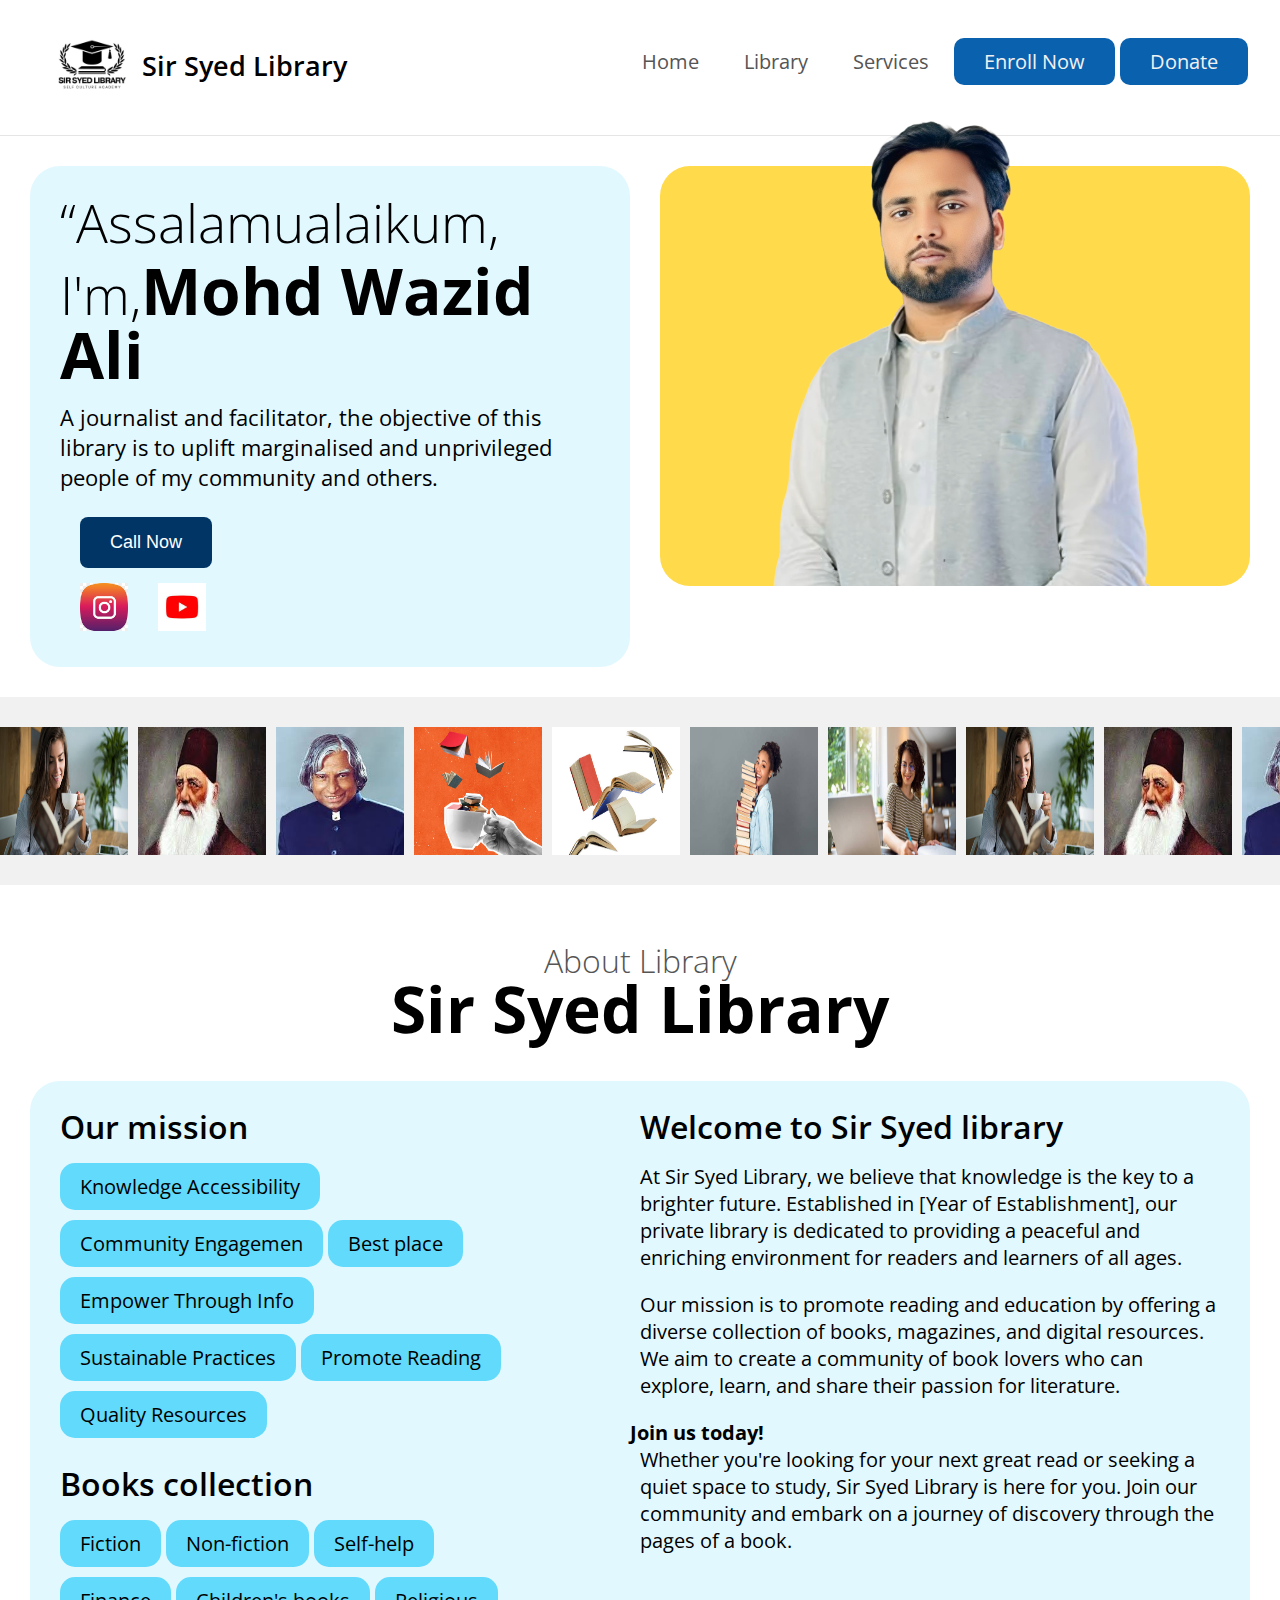
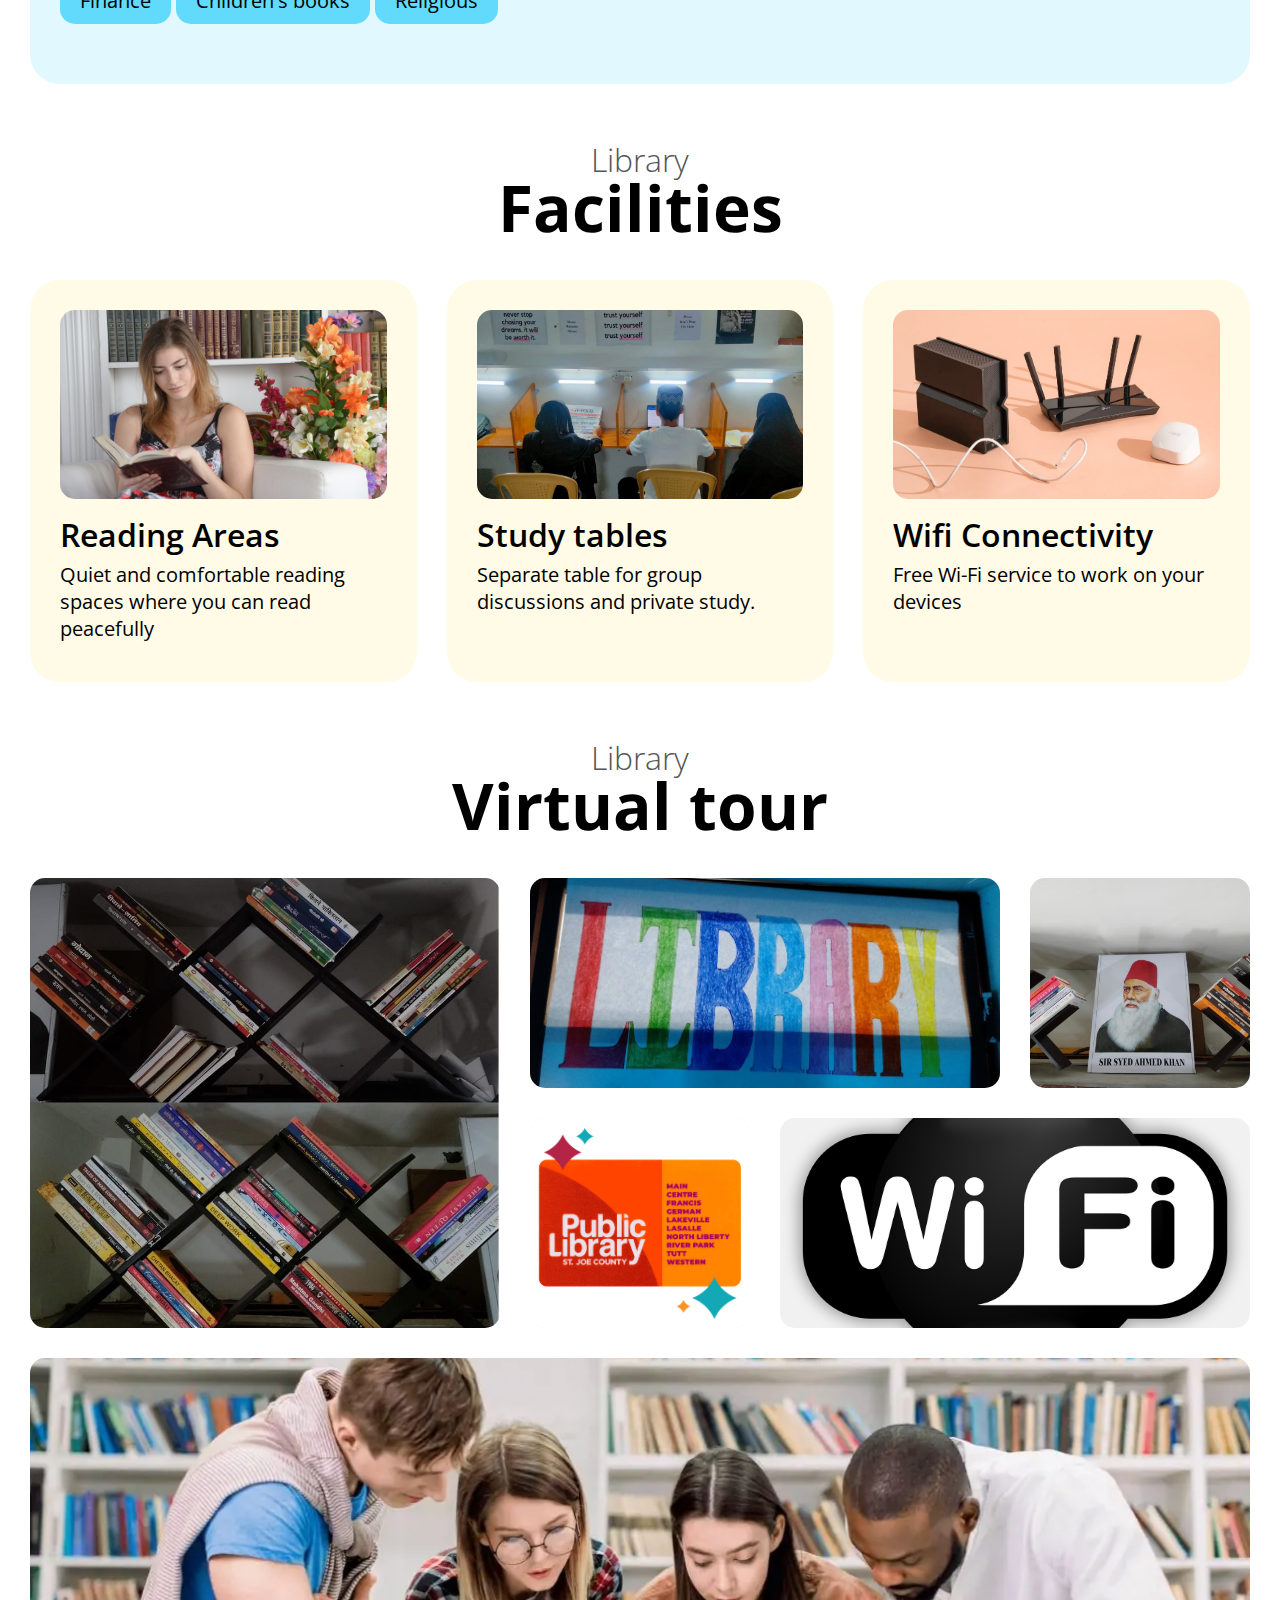
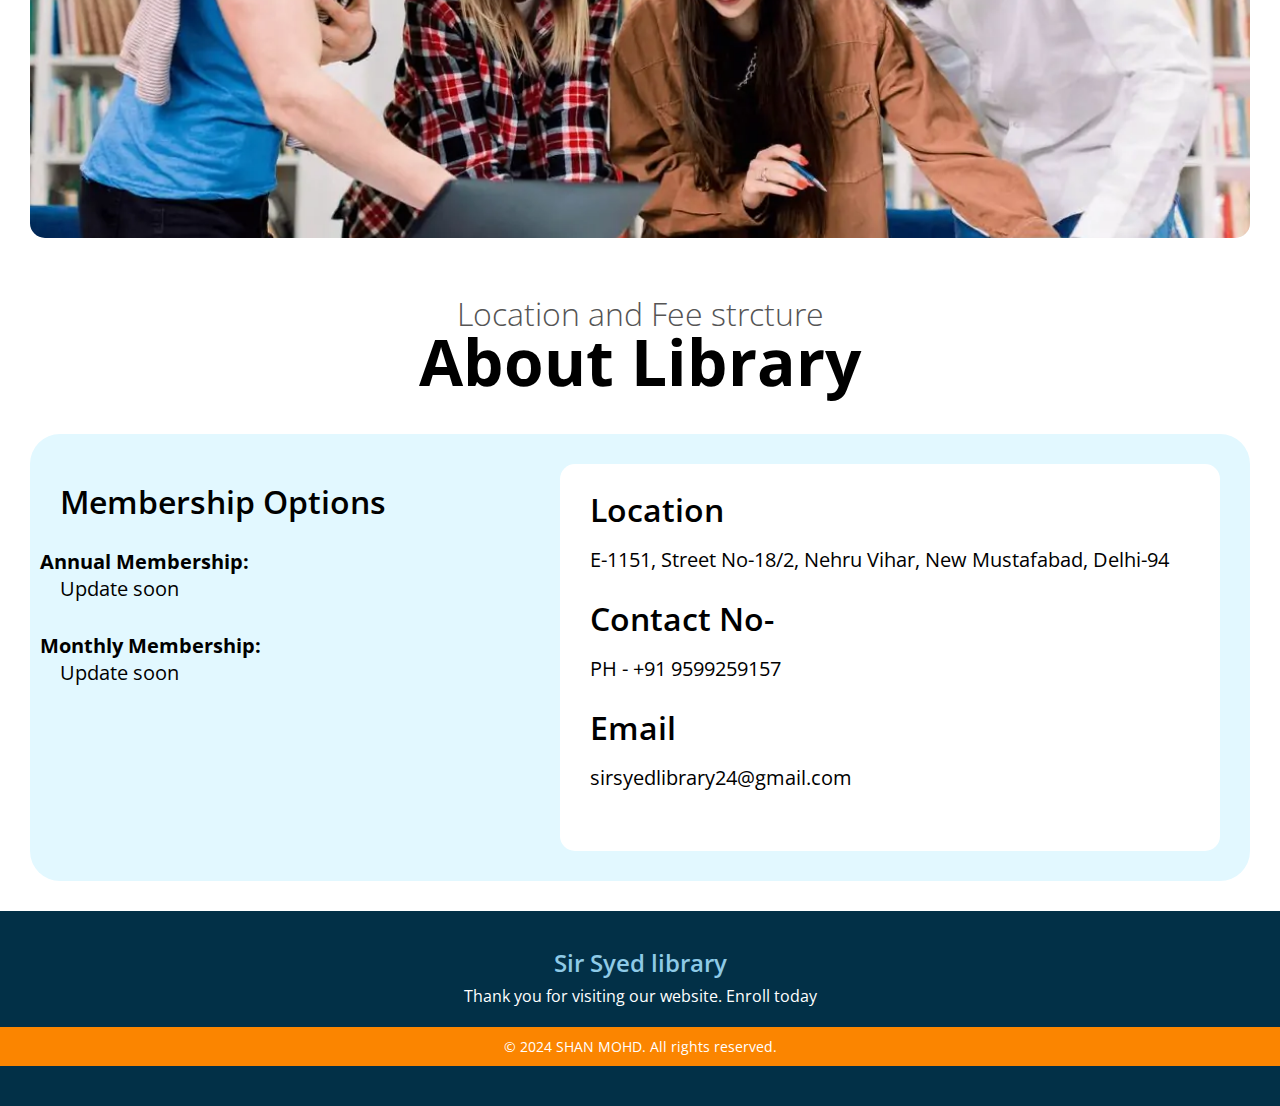
<file: index.html>
<!DOCTYPE html>
<html lang="en">

<head>
  <meta charset="UTF-8" />
  <meta name="viewport" content="width=device-width, initial-scale=1.0" />
  <title>Sir Syed Library</title>
  <link rel="preconnect" href="https://fonts.googleapis.com" />
  <link rel="preconnect" href="https://fonts.gstatic.com" crossorigin />
  <link href="https://fonts.googleapis.com/css2?family=Open+Sans:ital,wght@0,300..800;1,300..800&display=swap"
    rel="stylesheet" />
  <link rel="stylesheet" href="./style.css" />
  <link rel="icon" type="image/jpg" href="./images/logo.jpeg" />
</head>

<body>
  <header>
    <div href="#" class="logo-holder">
      <div class="logo"></div>
      <div id="logo-text">Sir Syed Library</div>
    </div>
    <nav>
      <ul id="menu">
       <li>
          <a href="#">Home</a>
        </li>
        <li>
          <a href="#skills">Library</a>
        </li>
        <li>
          <a href="#projects">Services</a>
        </li>
        <li>
          <a href="enroll.html" class="button">Enroll Now</a>

          <a href="donate.html" class="button">Donate</a>

        </li>
      </ul>
      <a href="#" class="mobile-toggle" onClick="toggleMobileMenu();">
        <svg class="w-6 h-6 text-gray-800 dark:text-white" aria-hidden="true" xmlns="http://www.w3.org/2000/svg"
          width="24" height="24" fill="none" viewBox="0 0 24 24">
          <path stroke="currentColor" stroke-linecap="round" stroke-width="2" d="M5 7h14M5 12h14M5 17h10" />
        </svg>
      </a>
    </nav>
  </header>
  <main>
    <section class="hero container">
      <div class="hero-blue">
        <div>
          <h1>
            <small style="margin-bottom: 10px;">“Assalamualaikum,</small>
            <small style="display: inline;">I'm,</small>Mohd Wazid Ali
          </h1>
          <p class="large-text">
            A journalist and facilitator, the objective of this library is to uplift marginalised and unprivileged
            people of my community and others.
            <!-- <span>I am glad to see you here i hope you like our Library </span> -->
          </p>
          <!-- <div class="call-to-action">
              <a href="./Sample_Resume_Template.pdf" class="button black">
                View Resume
              </a> -->
          <button class="call-button" onclick="window.location.href='tel:+919599259157'">Call Now</button>
          </a>
        </div>
        <div class="social-links">
          <a
            href="https://www.instagram.com/sirsyedlibrary24?utm_source=ig_web_button_share_sheet&igsh=ZDNlZDc0MzIxNw==">
            <img src="./images/insta.jpg" alt="insta" width="48" />
          </a>
          <a href="https://www.youtube.com/@wazid1999">
            <img src="./images/yt.jpg" alt="Youtube" width="48" />
          </a>
        </div>
      </div>
      </div>
      <div class="hero-yellow">
        <img id="hero-image" src="./images/file.png" alt="Wazid ali" width="100%" />
      </div>
    </section>
    <section class="logos container">
      <div class="marquee">
        <div class="track">
          <img src="./images/book-1.jpg" alt="HTML" width="128" />
          <img src="./images/book-2.jpg" alt="CSS" width="128" />
          <img src="./images/book-3.jpg" alt="JS" width="128" />
          <img src="./images/book-4.jpg" width="128" alt="Sass" />
          <img src="./images/book-5.jpg" width="128" alt="React" />
          <img src="./images/book-6.jpg" width="128" alt="Next JS" />
          <img src="./images/book-7.jpg" width="128" alt="Azure" />
          <img src="./images/book-1.jpg" alt="HTML" width="128" />
          <img src="./images/book-2.jpg" alt="CSS" width="128" />
          <img src="./images/book-3.jpg" alt="JS" width="128" />
          <img src="./images/book-4.jpg" width="128" alt="Sass" />
          <img src="./images/book-5.jpg" width="128" alt="React" />
          <img src="./images/book-6.jpg" width="128" alt="Next JS" />
          <img src="./images/book-7.jpg" width="128" alt="Azure" />
          <img src="./images/book-1.jpg" alt="HTML" width="128" />
          <img src="./images/book-2.jpg" alt="CSS" width="128" />
          <img src="./images/book-3.jpg" alt="JS" width="128" />
          <img src="./images/book-4.jpg" width="128" alt="Sass" />
          <img src="./images/book-5.jpg" width="128" alt="React" />
          <img src="./images/book-6.jpg" width="128" alt="Next JS" />
          <img src="./images/book-7.jpg" width="128" alt="Azure" />
      
        </div>
      </div>
    </section>
    <section id="skills" class="skills container">
      <h2>
        <small>About Library</small>
        Sir Syed Library
      </h2>
      <div class="holder-blue">
        <div class="left-column">
          <h3>Our mission</h3>
          <ul>
            <li>Knowledge Accessibility</li>
            <li>Community Engagemen</li>
            <li>Best place</li>
            <li>Empower Through Info</li>
            <li>Sustainable Practices</li>
            <li>Promote Reading</li>
            <li>Quality Resources</li>

          </ul>
          <h3>Books collection </h3>
          <ul>
            <li>Fiction</li>
            <li>Non-fiction</li>
            <li>Self-help</li>
            <li>Finance</li>
            <li>Children's books</li>
            <li>Religious</li>
          </ul>
        </div>
        <div class="right-column">
          <h3> Welcome to Sir Syed library</h3>
          <p>
            At Sir Syed Library, we believe that knowledge is the key to a brighter future. Established in [Year of
            Establishment], our private library is dedicated to providing a peaceful and enriching environment for
            readers and learners of all ages.
          </p>
          <p>
            Our mission is to promote reading and education by offering a diverse collection of books, magazines, and
            digital resources. We aim to create a community of book lovers who can explore, learn, and share their
            passion for literature.
          </p>
          <h4 id="join"> Join us today!</h4>

          <p>
            Whether you're looking for your next great read or seeking a quiet space to study, Sir Syed Library is here
            for you. Join our community and embark on a journey of discovery through the pages of a book.</p>
        </div>
      </div>
    </section>
    <section class="work-experience container">
      <h2>
        <small>Library</small>
        Facilities
      </h2>
      <div class="jobs">
        <article>
          <figure>
            <div>
              <img src="./images/reading-area.jpg" alt="Best reading area" width="100%" />
              <figcaption>Best reading area</figcaption>
            </div>
          </figure>
          <h3>Reading Areas</h3>
          <!-- <div>2 halls areas</div> -->
          <p>
            Quiet and comfortable reading spaces where you can read peacefully
          </p>
        </article>
        <article>
          <figure>
            <div>
              <img src="./images/IMG_1875.JPG" alt="Workplace 2 - Moshi Moshi Marketing" width="100%" />
              <figcaption>Premium study table</figcaption>
            </div>
          </figure>
          <h3>Study tables</h3>
          <!-- <div>20 tables</div> -->
          <p>
            Separate table for group discussions and private study.
          </p>
        </article>
        <article>
          <figure>
            <div>
              <img src="./images/wif.jpg" alt="Workplace 3 - Chamber of Commerce" width="100%" />
              <figcaption>Wifi Connectivity</figcaption>
            </div>
          </figure>
          <h3>Wifi Connectivity</h3>
          <!-- <div>total 3 wifi routers</div> -->
          <p>
            Free Wi-Fi service to work on your devices
          </p>
        </article>
      </div>
    </section>
    <section id="projects" class="bento container">
      <h2>
        <small> Library </small>
        Virtual tour
      </h2>
      <div class="bento-grid">
        <a href="#" class="bento-item">
          <img src="./images/IMG_1878.JPG" alt="BGCCI" width="100%" />
        </a>
        <a href="#" class="bento-item">
          <img src="./images/IMG_1873.JPG" alt="Churhview" width="100%" />
        </a>
        <a href="#" class="bento-item">
          <img src="./images/IMG_1872.JPG" alt="Harley" width="100%" />
        </a>
        <a href="#" class="bento-item">
          <img src="./images/card.jpg" alt="Bunbury" width="100%" />
        </a>
        <a href="#" class="bento-item">
          <img src="./images/wifi.png" alt="Running" width="100%" />
        </a>
        <a href="#" class="bento-item">
          <img src="./images/rack.jpg" alt="School" width="100%" />
        </a>
      </div>
    </section>
    <section class="chatbot container">
      <h2>
        <small> Location and Fee strcture </small>
        About Library
      </h2>
      <div class="chatbot-blue">
        <div class="chat-info">
          <h3>Membership Options</h3>
          <p>
          <h4 class="option">Annual Membership:</h4>
          Update soon
          </p>
          <p>
          <h4 class="option">Monthly Membership:</h4>

          Update soon
          </p>


        </div>
        <div class="chat-box">
          <h3>Location</h3>
          <p>E-1151, Street No-18/2, Nehru Vihar, New Mustafabad, Delhi-94</p>
          <h3>Contact No-</h3>
          <p>PH - +91 9599259157</p>
          <h3>Email</h3>
          <p>sirsyedlibrary24@gmail.com</p>
        </div>
      </div>
    </section>
  </main>
  <footer>
    <div class="footer-content">
      <h3 class="sir">Sir Syed library</h3>
      <p>Thank you for visiting our website. Enroll today</p>
    </div>
    <div class="footer-bottom">
      <p>&copy; 2024 SHAN MOHD. All rights reserved.</p>
    </div>
  </footer>
  <script src="./script.js"></script>
</body>

</html>
</file>
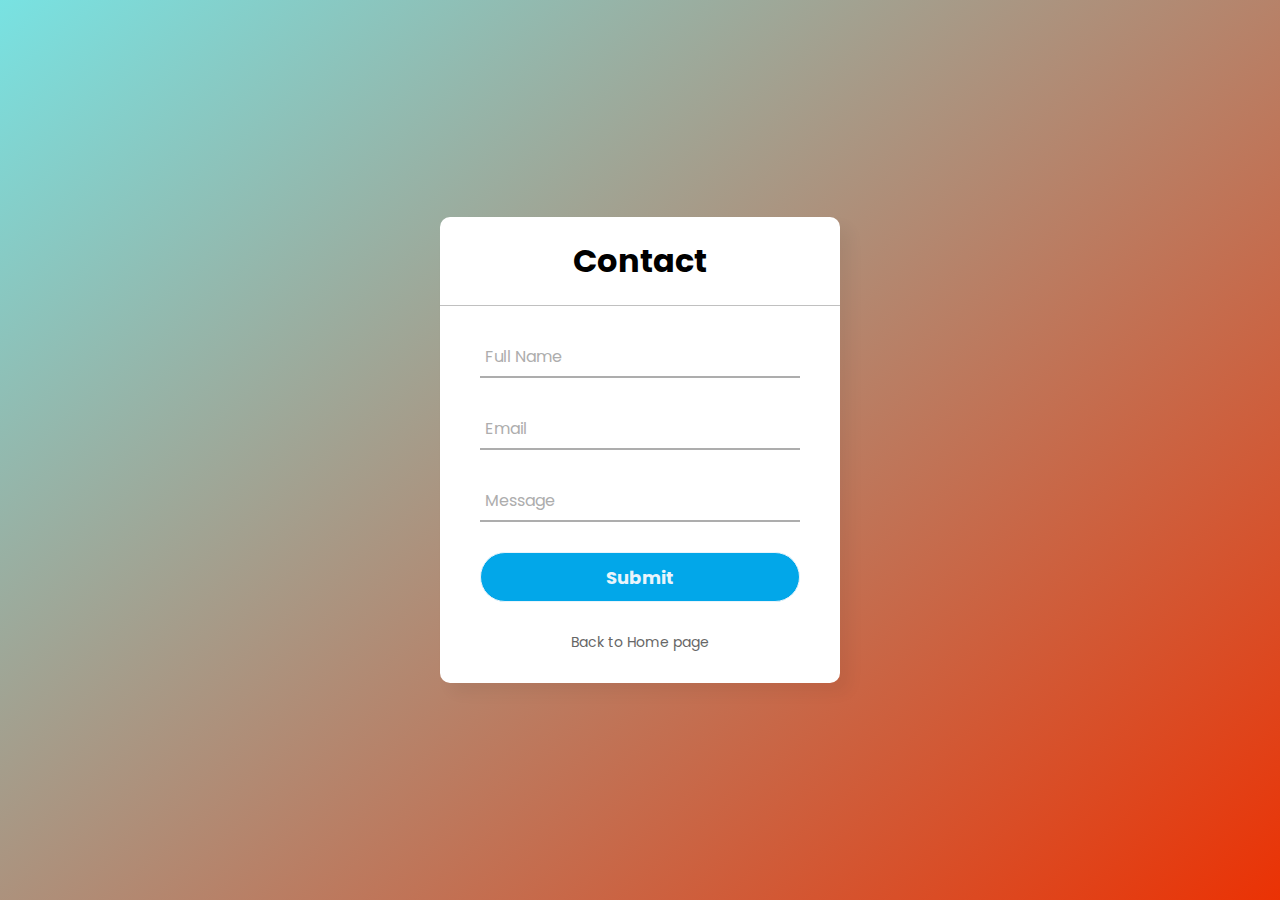
<file: enroll.html>
<!DOCTYPE html>
<html lang="en" dir="ltr">
  <head>
    <meta charset="utf-8" />
    <title>Contact Form</title>
    <link rel="stylesheet" href="style-enroll.css" />
    <link href="images/favicon.ico" rel="icon" />
    <link href="images/favicon.ico" rel="apple-touch-icon" />
  </head>
  <body>
    <div class="center">
      <h1>Contact</h1>
      <form action="https://api.web3forms.com/submit" method="POST">
        <input
          type="hidden"
          name="access_key"
          value="6ccbd2b2-0309-4f00-8ac9-b5c4855a4d3c"
        />
        <div class="txt_field">
          <input type="text" name="name" id="name" required />
          <span></span>
          <label>Full Name</label>
        </div>

        <div class="txt_field">
          <input type="text" name="email" id="email" required />
          <span></span>
          <label>Email</label>
        </div>

        <div class="txt_field">
          <input type="text" name="message" id="message" required />
          <span></span>
          <label>Message</label>
        </div>

        <input type="submit" value="Submit" />

        <input type="hidden" name="_template" value="table" />

        <div class="homePage_link">
          <a href="index.html">Back to Home page</a>
        </div>
      </form>
    </div>
  </body>
</html>
</file>
<file: style.css>
*,
*::before,
*::after {
  box-sizing: border-box;
  margin: 0;
  padding: 0;
}

:root {
  --base: #555;
  --base-100: #f1f1f1;
  --base-400: #555;
  --base-800: #000;
  --yellow: #ffda4b;
  --yellow-100: #fffbe6;
  --yellow-400: #ffda4b;
  --yellow-800: #8b6f00;
  --blue: #0a61ae;
  --blue-100: #e2f8ff;
  --blue-400: #61dafb;
  --blue-800: #0a61ae;
}

body {
  font-family: "Open Sans", sans-serif;
  font-optical-sizing: auto;
  font-style: normal;
  font-size: 20px;
  padding-bottom: 1000px;
}

a {
  text-decoration: none;
  color: var(--blue);
  &:hover {
    text-decoration: underline;
  }
}

.large-text {
  font-size: 22px;
  margin-bottom: 15px;
  margin-top: 15px;
}

header {
  padding-top: 5px;
  padding-bottom: 10px;
  display: flex;
  justify-content: space-around;
  max-width: 1440px;
  margin: auto;
  border-bottom: 1px solid rgba(0, 0, 0, 0.1);

  @media (max-width: 480px) {
    padding-bottom: 0;
    margin-top: -10px;
    margin-bottom: -50px;
  }

  .logo-holder {
    display: flex;
    padding: 10px;
    align-items: center;
    font-weight: 600;
    color: var(--base-800);

    .logo {
      display: flex;
      align-items: center;
      justify-content: center;
      background-image: url(./images/logo.jpeg);
      height: 100px;
      width: 100px;
      margin-left: -100px;
      border-radius: 50%;
      background-size: cover; /* Image ko div mein cover karne ke liye */
      background-position: center; /* Image ko center mein rakhne ke liye */
    }

    #logo-text {
      flex: 2;
      font-size: 27px; /* Default font size */
    }

    /* Media query for smaller screens */
    @media (max-width: 768px) {
      #logo-text {
        margin-right: -40px;
        font-size: 25px; /* Smaller font size for mobile */
      }
    }
  }

  nav {
    display: flex;
    margin-right: -100px;
    align-items: center;
    ul {
      display: flex;
      list-style-type: none;
      gap: 5px;
      li {
        display: inline-block;
        a {
          display: inline-block;
          padding: 10px 20px;
          color: var(--base);
          &:hover {
            background-color: var(--base-100);
            border-radius: 10px;
            text-decoration: none;
          }
        }
      }
    }
    .mobile-toggle {
      display: none;
      color: var(--base-800);
      padding: 10px;
      @media (max-width: 768px) {
        display: inline-block;
        position: absolute;
        top: 20px;
        right: 20px;
      }
      @media (max-width: 480px) {
        display: inline-block;
        position: absolute;
        top: 20px;
        right: 20px;
        font-size: 36px; /* Mobile par size ko bada karna */
      }
    }
  }

  @media (max-width: 1024px) {
    flex-direction: column;
    align-items: center;
  }

  @media (max-width: 768px) {
    flex-direction: column;
    align-items: center;
    nav {
      margin-top: 10px;
      width: 100%;
      ul {
        display: none;
        flex-direction: column;
        text-align: center;
        width: 100%;
        a {
          width: 100%;
        }
        &.active {
          display: flex;
        }
      }
    }
  }
}

section {
  max-width: 1440px;
  margin: auto;
  gap: 30px;
  margin-top: 30px;
  margin-bottom: 30px;

  @media (max-width: 1440px) {
    padding-left: 30px;
    padding-right: 30px;
  }
}

.button {
  display: inline-block;
  padding: 10px 30px;
  margin-bottom: 7px;
  background-color: var(--blue);
  color: var(--base-100);
  border-radius: 10px;
  transition: ease 0.3s all;
  &:hover {
    text-decoration: none;
    background-color: var(--base-800);
  }
  &.white {
    background-color: white;
    color: var(--base-800);
    &:hover {
      background-color: var(--base-100);
      color: var(--base);
    }
  }
  &.black {
    background-color: black;
    color: white;
    &:hover {
      background-color: var(--base);
      color: var(--base-100);
    }
  }
}

@media (max-width: 1080px) {
  .button {
    width: 50%;
    padding: 8px 20px; /* Adjust padding for smaller screens */
    font-size: 100%; /* Reduce font size */
  }

  .button.white,
  .button.black {
    font-size: 100%; /* Further adjustment for white and black buttons */
  }
}

h1 {
  font-size: 64px;
  line-height: 1;
  margin-bottom: 10px;
  small {
    display: block;
    font-weight: 100;
  }
  @media (max-width: 768px) {
    font-size: 40px;
    white-space: nowrap;
  }
}

.hero {
  display: flex;
  @media (max-width: 768px) {
    flex-direction: column;
    align-items: center;
  }

  .hero-blue {
    flex: 1.02;
    background-color: var(--blue-100);
    border-radius: 30px;
    padding: 30px;
    display: flex;
    flex-direction: column;
    justify-content: center;
  }

  @media (max-width: 480px) {
    .hero-blue {
      flex: 1; /* Flex ko 1 kar dena phone pe */
      padding: 15px;
      margin-top: 20px;
    }

    .hero-blue span {
      display: none; /* Span ko chhupa do */
    }

    .hero-blue h1 {
      font-size: 1.9rem; /* Text size ko chhota kar dena */
    }
  }
}

.social-links {
  margin-left: 20px;
  margin-top: 10px;
  display: flex;
  gap: 30px;
  a {
    &:hover {
      text-decoration: none;
    }
  }
}

.hero-yellow {
  flex: 1;
  height: 420px;
  background-color: var(--yellow);
  border-radius: 30px;
  padding: 0px 30px;
  display: flex;
  justify-content: center;
  align-items: flex-end;
  img {
    margin-top: -60px;
    max-width: 390px;
    /* margin-bottom: 10px; */
  }
  @media (max-width:480px){
    margin-top: 30px;
  }
}

.logos {
  background-color: var(--base-100);
  border-radius: 30px;
  padding: 30px 0px;
  @media (max-width: 1440px) {
    border-radius: 0px;
  }
  .marquee {
    width: 100vw;
    max-width: 100%;
    height: 128px;
    overflow: hidden;
    position: relative;
    .track {
      position: absolute;
      white-space: nowrap;
      will-change: transform;
      animation: marquee 40s linear infinite;
      display: flex;
      gap: 10px;
    }
  }
}

@keyframes marquee {
  0% {
    transform: translateX(0);
  }
  100% {
    transform: translateX(-50%);
  }
}

h2 {
  font-size: 64px;
  line-height: 1;
  margin-bottom: 10px;
  text-align: center;
  color: var(--base-800);
  padding: 30px;
  small {
    display: block;
    font-weight: 100;
    font-size: 0.5em;
    color: var(--base);
  }
  @media (max-width: 1024px) {
    font-size: 30px;
  }
}

h3 {
  font-size: 32px;
  font-weight: 600;
  line-height: 1;
  margin-bottom: 20px;
  color: var(--base-800);
}

.skills {
  .holder-blue {
    background-color: var(--blue-100);
    border-radius: 30px;
    padding: 30px;
    display: flex;
    @media (max-width: 1024px) {
      flex-direction: column;
      padding: 15px; /* Padding ko thoda reduce karte hain mobile par */
    }

    .left-column {
      flex: 1;
      ul {
        list-style-type: none;
        gap: 10px;
        margin-right: 100px; /* Desktop par */
        margin-bottom: 20px;
        @media (max-width: 1024px) {
          margin-right: 0; /* Mobile par right margin ko remove karein */
        }
        li {
          display: inline-block;
          background-color: var(--blue-400);
          padding: 10px 20px;
          border-radius: 15px;
          margin-bottom: 10px;
          @media (max-width: 768px) {
            display: block; /* Mobile par block mein dikhayein */
            text-align: center; /* Text ko center karte hain */
          }
        }
      }
    }
  }

  .right-column {
    flex: 1;
    p {
      margin-bottom: 20px;
    }
  }
}

.work-experience {
  .jobs {
    display: flex;
    gap: 30px;
    @media (max-width: 1024px) {
      flex-direction: column;
    }
    article {
      background-color: var(--yellow-100);
      padding: 30px;
      border-radius: 30px;
      flex: 1;
      h3 {
        margin-top: 20px;
        margin-bottom: 10px;
      }
      div {
        font-weight: 600;
        margin-bottom: 5px;
        color: var(--base-800);
      }
      p {
        margin-bottom: 10px;
      }
      figure {
        width: 100%;
        padding-top: 56.25%;
        overflow: hidden;
        position: relative;
        border-radius: 15px;
        img {
          position: absolute;
          top: 0;
          left: 0;
          height: 100%;
          object-fit: cover;
          transition: ease 3s all;
        }
        figcaption {
          position: absolute;
          bottom: 0;
          left: 0;
          right: 0;
          background-color: rgba(0, 0, 0, 0.5);
          color: var(--base-100);
          text-align: center;
          padding: 10px;
          opacity: 0;
          visibility: hidden;
          transition: ease 0.3s all;
        }

        &:hover {
          figcaption {
            opacity: 1;
            visibility: visible;
          }
          img {
            transform: scale(1.2);
          }
        }
      }
    }
  }
}

.bento {
  .bento-grid {
    display: grid;
    grid-gap: 30px;
    grid-template-columns: repeat(5, 1fr);
    grid-template-rows: repeat(4, 1fr);
    height: 960px;
    @media (max-width: 1024px) {
      grid-template-rows: repeat(8, 1fr);
    }
    @media (max-width: 768px) {
      display: flex;
      flex-direction: column;
      gap: 30px;
      height: auto;
      max-width: 100%;
    }
    .bento-item {
      padding: 30px;
      background-color: var(--base-100);
      border-radius: 15px;
      position: relative;
      overflow: hidden;
      img {
        position: absolute;
        top: 0;
        left: 0;
        height: 100%;
        object-fit: cover;
        transition: ease 3s all;
      }
      &:hover {
        img {
          transform: scale(1.2);
        }
      }
      @media (max-width: 768px) {
        height: 240px;
      }
      &:nth-child(1) {
        grid-column: span 2;
        grid-row: span 2;
        @media (max-width: 1024px) {
          grid-column: span 2;
          grid-row: span 2;
        }
      }
      &:nth-child(2) {
        grid-column: span 2;
        grid-row: span 1;
        @media (max-width: 1024px) {
          grid-column: span 3;
          grid-row: span 2;
        }
      }
      &:nth-child(3) {
        grid-column: span 1;
        grid-row: span 1;
        @media (max-width: 1024px) {
          grid-column: span 3;
          grid-row: span 2;
        }
      }
      &:nth-child(4) {
        grid-column: span 1;
        grid-row: span 1;
        @media (max-width: 1024px) {
          grid-column: span 2;
          grid-row: span 4;
        }
      }
      &:nth-child(5) {
        grid-column: span 2;
        grid-row: span 1;
        @media (max-width: 1024px) {
          grid-column: span 3;
          grid-row: span 2;
        }
      }
      &:nth-child(6) {
        grid-column: span 5;
        grid-row: span 3;
        @media (max-width: 1024px) {
          grid-column: span 5;
          grid-row: span 2;
        }
      }
    }
  }
}

.chatbot {
  .chatbot-blue {
    background-color: var(--blue-100);
    border-radius: 30px;
    padding: 30px;
    gap: 30px;
    display: flex;
    @media (max-width: 1024px) {
      flex-direction: column;
    }
    p {
      margin-bottom: 30px;
    }
    .chat-info {
      flex: 3;
      margin-top: 22px;
      padding-right: 20px;
    }

    .option {
      margin-left: -20px;
    }

    .chat-box {
      flex: 4;
      background: white;
      border-radius: 15px;
      padding: 30px;
      display: flex;
      flex-direction: column;

      /* Default text styles */
      h1 {
        font-size: 24px; /* Default font size */
      }

      p {
        font-size: 20px; /* Default paragraph font size */
      }

      @media (max-width: 768px) {
        flex: 1;
        padding: 15px;
        border-radius: 10px;

        h1 {
          font-size: 20px; /* Phone par h1 ka size chhota */
        }

        p {
          font-size: 15px; /* Phone par paragraph ka size chhota */
        }
      }

      @media (max-width: 480px) {
        padding: 10px;

        h1 {
          font-size: 18px; /* Aur chhote devices par h1 ka size aur chhota */
        }

        p {
          font-size: 15px; /* Aur chhote devices par paragraph ka size aur chhota */
        }
      }
    }
  }
}

h4 {
  margin-left: 200px;
}
.sir {
  color: #8ecae6;
  text-decoration: none;
}
.sir:hover{
   color: rgb(255, 247, 247);
   text-decoration: none;
}
footer {
  background-color: #023047;
  color: white;
  padding: 40px 0;
  position: relative;
  bottom: 0;
  width: 100%;
}

.footer-content {
  text-align: center;
}

.footer-content h3 {
  margin-bottom: 10px;
  font-size: 24px;
}

.footer-content p {
  margin-bottom: 20px;
  font-size: 16px;
}
.footer-bottom {
  text-align: center;
  padding: 10px;
  background-color: #fb8500;
  font-size: 14px;
}

.footer-bottom p {
  margin: 0;
}

footer {
  margin-bottom: -1000px;
}

.call-button {
  margin-left: 20px;
  margin-top: 10px;
  margin-bottom: 5px;
  padding: 15px 30px;
  background-color: #003566;
  color: white;
  border: none;
  border-radius: 8px;
  font-size: 18px;
  cursor: pointer;
  transition: background-color 0.3s ease, transform 0.2s ease;
}

.call-button:hover {
  background-color: #218838;
  transform: translateY(-2px);
  box-shadow: 0 4px 10px rgba(0, 0, 0, 0.2);
}

#join {
  margin-left: -10px;
}

#nowdonate {
  background-color: #143d63; /* Green color */
  color: white; /* Text color */
  padding: 15px 35px; /* Padding */
  text-align: center; /* Center text */
  text-decoration: none; /* Remove underline */
  display: inline-block; /* Make it inline */
  font-size: 20px; /* Font size */
  border: none; /* No border */
  border-radius: 15px; /* Rounded corners */
  cursor: pointer; /* Pointer cursor */
  transition: all 0.3s ease; /* Smooth transition */
  margin-top: 30px;
  margin-left: 50px;
  border: 3px solid #67e7d6;
  box-shadow: 0 0 20px rgba(215, 117, 235, 0.8); /* Glow effect on hover */

  
  @media (max-width: 480px){
    
    padding: 6px;
     font-size: 9px;
     display: flex;
     align-items: center;
     justify-content: center;
  }

}

#nowdonate:hover {
  box-shadow: 0 0 20px rgba(76, 175, 80, 0.8); /* Glow effect on hover */
  transform: scale(1.05); /* Slightly increase size */
}

@media (max-width: 480px){
#nowdonate:hover {
  box-shadow: none; /* Remove glow effect */
  transform: none; 
  }
}
</file>
<file: style-enroll.css>
@import url('https://fonts.googleapis.com/css2?family=Noto+Sans:wght@700&family=Poppins:wght@400;500;600&display=swap');
*{
  margin: 0;
  padding: 0;
  box-sizing: border-box;
  font-family: "Poppins", sans-serif;
}
body{
  margin: 0;
  padding: 0;
  background: linear-gradient(140deg,#78e2e2, #eb3204);
  height: 100vh;
  overflow: hidden;
}
.center{
  position: absolute;
  top: 50%;
  left: 50%;
  transform: translate(-50%, -50%);
  width: 400px;
  background: white;
  border-radius: 10px;
  box-shadow: 10px 10px 15px rgba(0,0,0,0.05);
}
.center h1{
  text-align: center;
  padding: 20px 0;
  border-bottom: 1px solid silver;
}
.center form{
  padding: 0 40px;
  box-sizing: border-box;
}
form .txt_field{
  position: relative;
  border-bottom: 2px solid #adadad;
  margin: 30px 0;
}
.txt_field input{
  width: 100%;
  padding: 0 5px;
  height: 40px;
  font-size: 16px;
  border: none;
  background: none;
  outline: none;
}
.txt_field label{
  position: absolute;
  top: 50%;
  left: 5px;
  color: #adadad;
  transform: translateY(-50%);
  font-size: 16px;
  pointer-events: none;
  transition: .5s;
}
.txt_field span::before{
  content: '';
  position: absolute;
  top: 40px;
  left: 0;
  width: 0%;
  height: 2px;
  background: #2691d9;
  transition: .5s;
}
.txt_field input:focus ~ label,
.txt_field input:valid ~ label{
  top: -5px;
  color: #2691d9;
}
.txt_field input:focus ~ span::before,
.txt_field input:valid ~ span::before{
  width: 100%;
}


input[type="submit"]{
  width: 100%;
  height: 50px;
  border: 1px solid;
  background: #02a7e9;
  border-radius: 25px;
  font-size: 18px;
  color: #e9f4fb;
  font-weight: 700;
  cursor: pointer;
  outline: none;
}
input[type="submit"]:hover{
  border-color: #2691d9;
  transition: .5s;
}
.homePage_link{
  margin: 30px 0;
  text-align: center;
  font-size: 14px;
  color: #666666;
}
.homePage_link a{
  color: var(--clr);
  text-decoration: none;
}
.homePage_link a:hover{
  text-decoration: underline;
}

@media only screen and (max-width: 1024px) {
    .center {   
      margin-top: 70px;
      padding: 20px;
    }
  }

  @media only screen and (max-width: 768px) {
    body {
      height: auto; /* Set height to auto for better mobile display */
      overflow: auto; /* Allow scrolling if content overflows */
    }
    
    .center {
      width: 90%; /* Make the center div take 90% width */
      height: auto; /* Allow height to adjust based on content */
      max-height: 90vh; /* Limit the height to 90% of viewport height */
      border-radius: 15px; /* Keep some border radius for aesthetics */
      box-shadow: 0 4px 10px rgba(0, 0, 0, 0.1); /* Add subtle shadow */
      margin: 5% auto; /* Center it and add margin from top/bottom */
      overflow: auto; /* Allow scrolling if content is too long */
      padding: 30px; /* Add padding inside the center div */
    }
    
    .center h1 {
      font-size: 24px; /* Adjust heading size for better visibility */
    }
  
    .txt_field input {
      height: 50px; /* Increase input height for better usability */
    }
    
    input[type="submit"] {
      height: 60px; /* Adjust button height for mobile */
      font-size: 20px; /* Adjust button font size */
    }
  }
</file>
